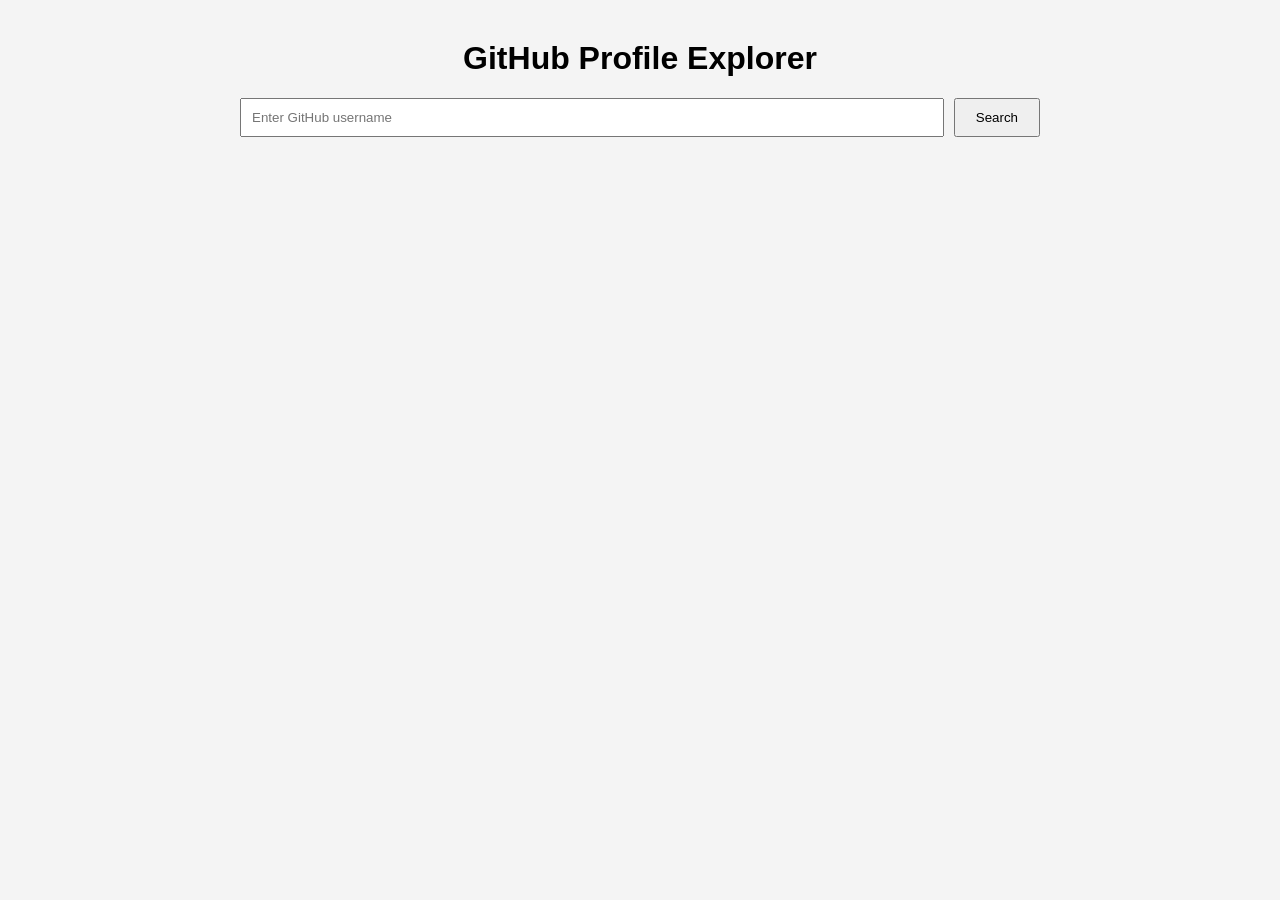
<file: MINI_PROJECTS/Github_Profile_Explorer/index.html>
<!doctype html>
<html lang="en">
  <head>
    <meta charset="UTF-8" />
    <meta name="viewport" content="width=device-width, initial-scale=1.0" />

    <title>GitHub Profile Explorer</title>

    <link rel="stylesheet" href="style.css" />
  </head>

  <body>
    <div class="container">
      <h1>GitHub Profile Explorer</h1>

      <div class="search-box">
        <input type="text" id="username" placeholder="Enter GitHub username" />

        <button id="searchBtn">Search</button>
      </div>

      <div id="profile"></div>

      <div id="repositories"></div>
    </div>

    <script src="script.js"></script>
  </body>
</html>
</file>
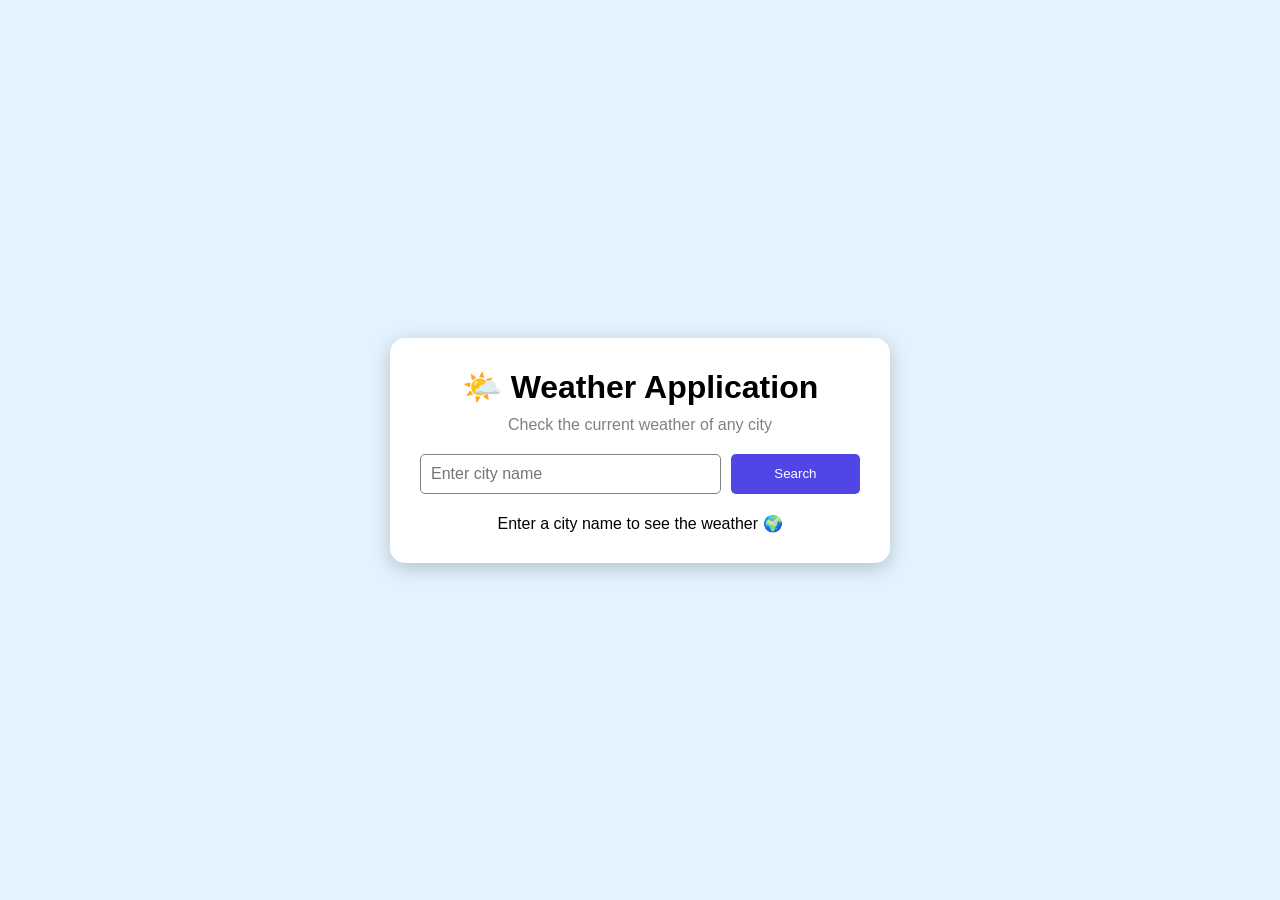
<file: MINI_PROJECTS/Weather_App/index.html>
<!DOCTYPE html>
<html lang="en">

<head>
    <meta charset="UTF-8">
    <meta name="viewport" content="width=device-width, initial-scale=1.0">

    <title>Weather Application</title>

    <link rel="stylesheet" href="./style.css">
</head>

<body>

    <div class="container">

        <div class="weather-app">

            <h1>🌤️ Weather Application</h1>
            <p class="subtitle">Check the current weather of any city</p>

            <div class="search-box">

                <input
                    type="text"
                    id="inputElement"
                    placeholder="Enter city name"
                >

                <button id="searchBtn">
                    Search
                </button>

            </div>

            <div id="weatherData">

                <p class="welcome-message">
                    Enter a city name to see the weather 🌍
                </p>

            </div>

        </div>

    </div>

    <script src="./script.js"></script>

</body>

</html>
</file>
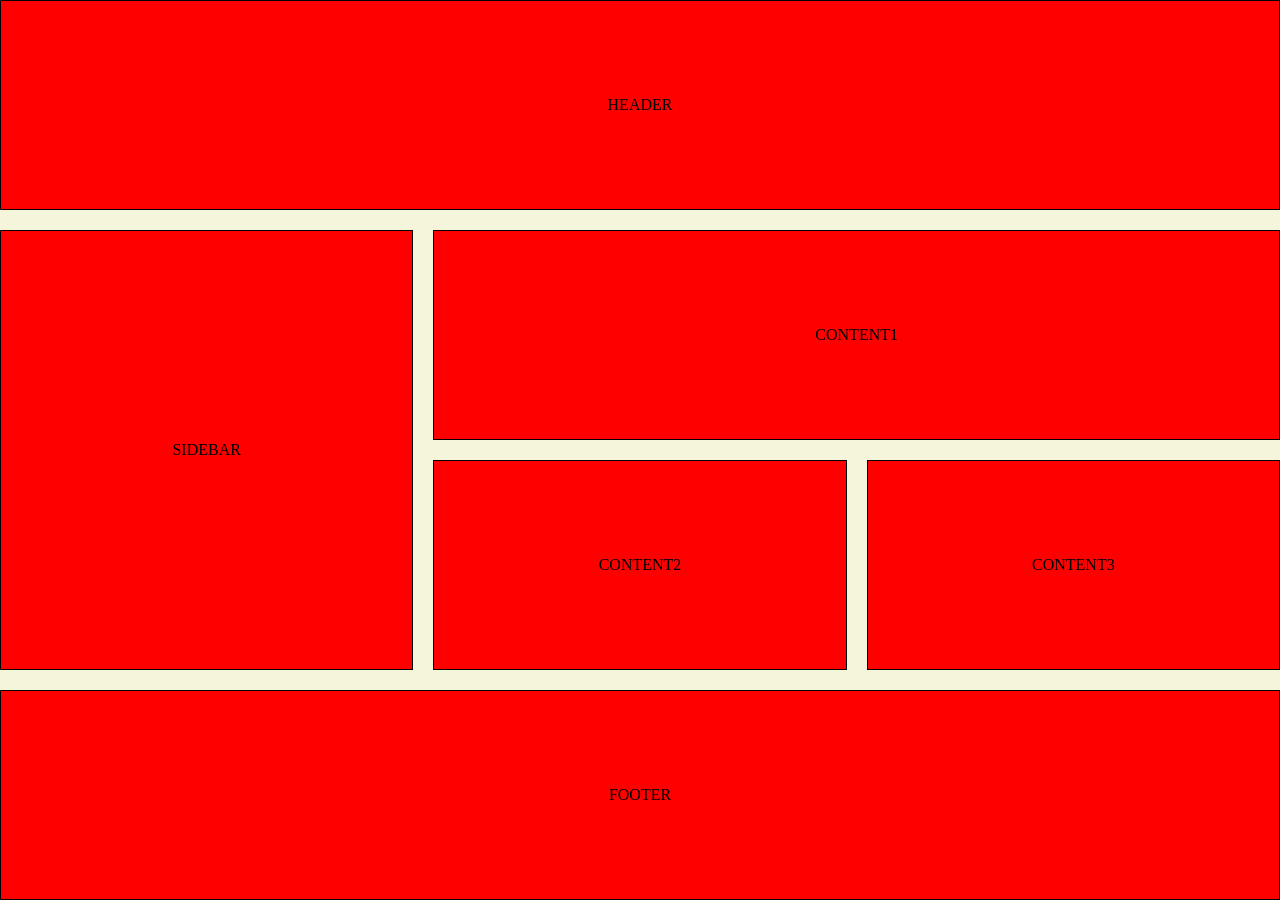
<file: MINI_PROJECTS/Website_Layout/index.html>
<!DOCTYPE html>
<html lang="en">
<head>
    <meta charset="UTF-8">
    <meta name="viewport" content="width=device-width, initial-scale=1.0">
    <title>Document</title>
    <link rel="stylesheet" href="./index.css">
</head>
<body>

    <div class="container">
        <div class="box" id="HEADER">HEADER</div>
        <div class="box" id="SIDEBAR">SIDEBAR</div>
        <div class="box" id="CONTENT1">CONTENT1</div>
        <div class="box" id="CONTENT2">CONTENT2</div>
        <div class="box" id="CONTENT3">CONTENT3</div>
        <div class="box" id="FOOTER">FOOTER</div>
    </div>
    
</body>
</html>
</file>
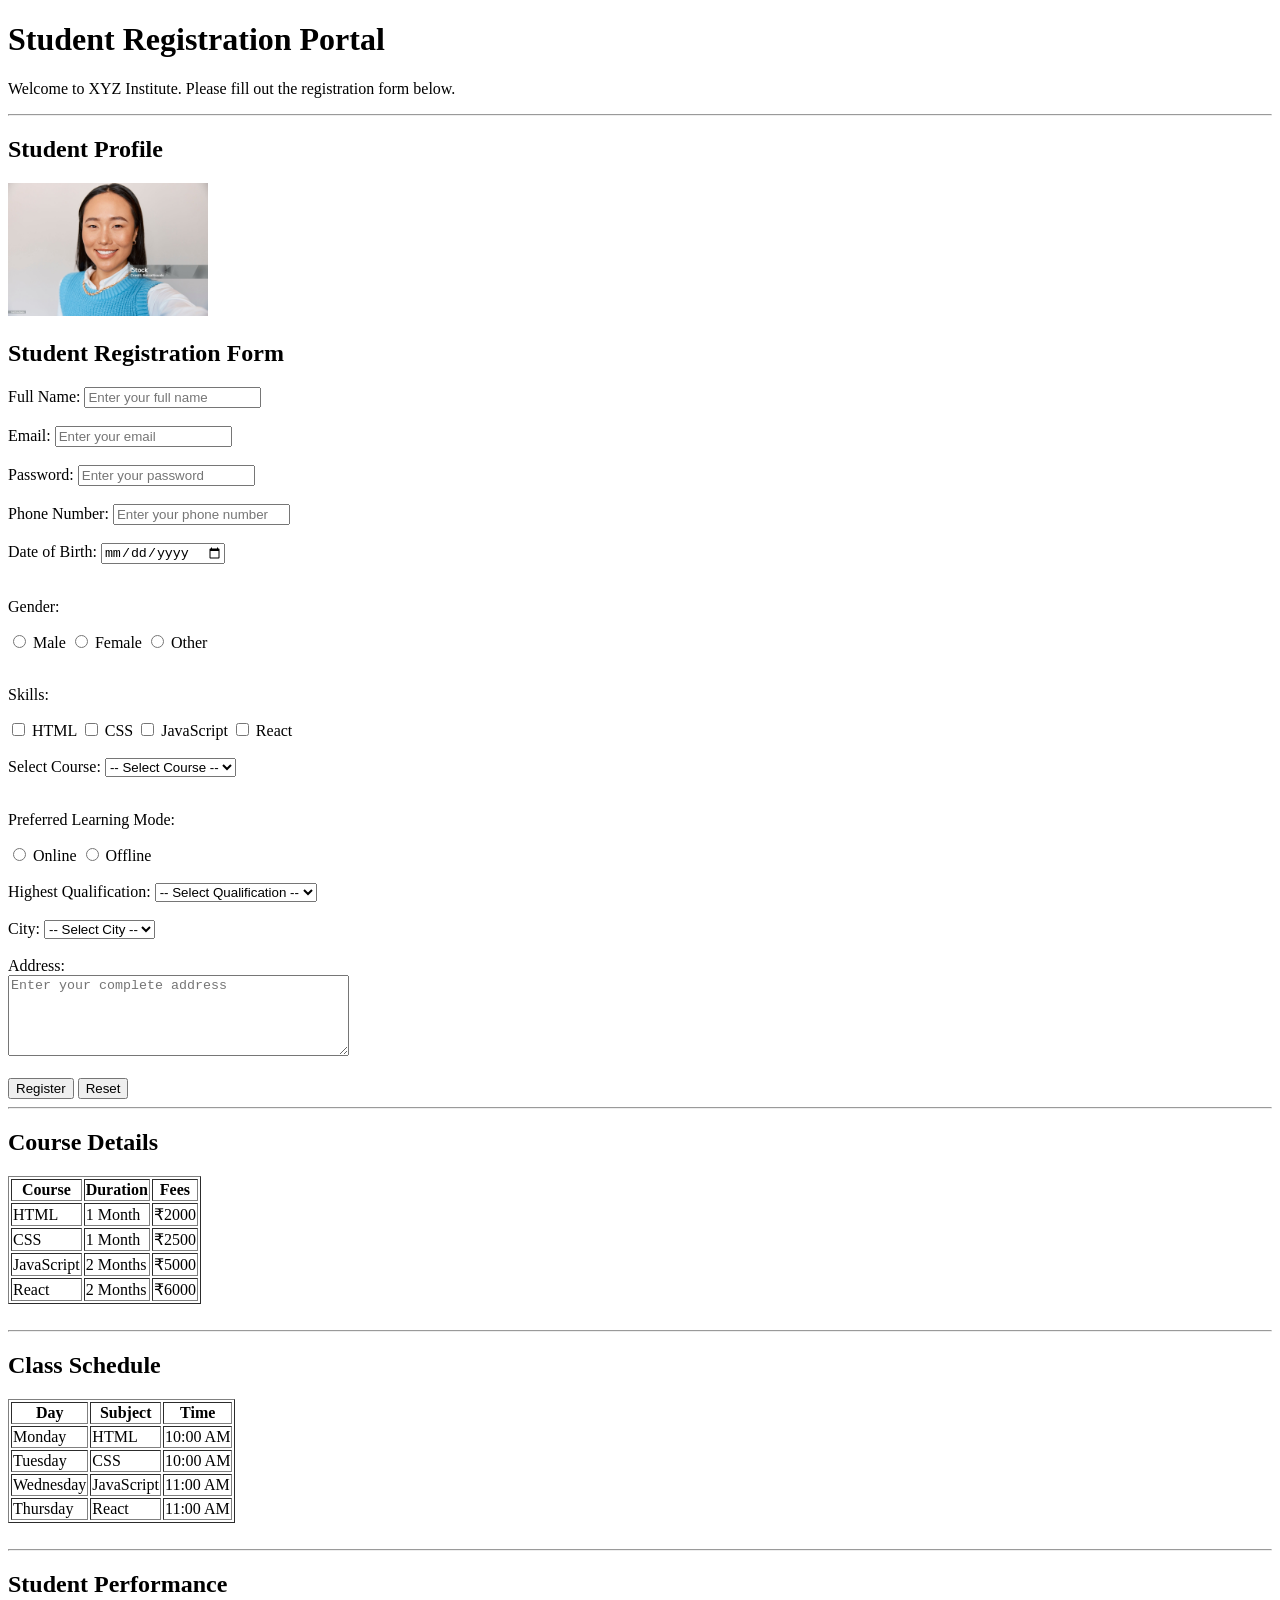
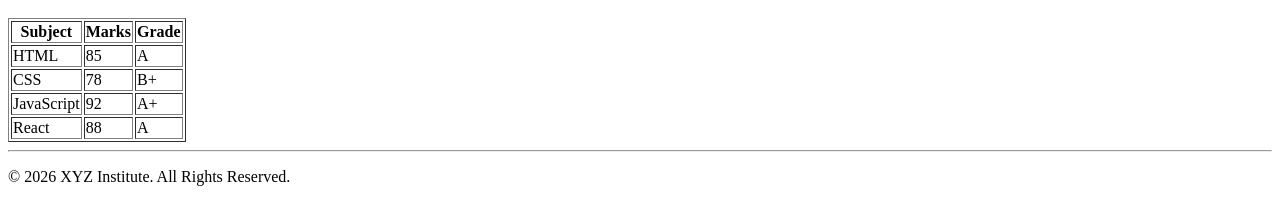
<file: MINI_PROJECTS/Module_1/Student_Registration_Form/index.html>
<!DOCTYPE html>
<html lang="en">
<head>
    <meta charset="UTF-8">
    <meta name="viewport" content="width=device-width, initial-scale=1.0">
    <title>Student Registration Portals</title>
</head>
<body>

   

    <h1>Student Registration Portal</h1>

    <p>
        Welcome to XYZ Institute.
        Please fill out the registration form below.
    </p>

    <hr>



    <h2>Student Profile</h2>

    <img src="./istockphoto-1487465664-2048x2048.jpg" alt="this is user profile image" width="200">

   


   

    <h2>Student Registration Form</h2>

    <form>


        <label for="name">Full Name:</label>

        <input
            type="text"
            id="name"
            name="name"
            placeholder="Enter your full name"
        >

        <br><br>



        <label for="email">Email:</label>

        <input
            type="email"
            id="email"
            name="email"
            placeholder="Enter your email"
        >

        <br><br>



        <label for="password">Password:</label>

        <input
            type="password"
            id="password"
            name="password"
            placeholder="Enter your password"
        >

        <br><br>



        <label for="phone">Phone Number:</label>

        <input
            type="tel"
            id="phone"
            name="phone"
            placeholder="Enter your phone number"
        >

        <br><br>



        <label for="dob">Date of Birth:</label>

        <input
            type="date"
            id="dob"
            name="dob"
        >

        <br><br>



        <p>Gender:</p>

        <input
            type="radio"
            id="male"
            name="gender"
            value="male"
        >

        <label for="male">Male</label>


        <input
            type="radio"
            id="female"
            name="gender"
            value="female"
        >

        <label for="female">Female</label>


        <input
            type="radio"
            id="other"
            name="gender"
            value="other"
        >

        <label for="other">Other</label>

        <br><br>



        <p>Skills:</p>

        <input
            type="checkbox"
            id="html"
            name="skills"
            value="html"
        >

        <label for="html">HTML</label>


        <input
            type="checkbox"
            id="css"
            name="skills"
            value="css"
        >

        <label for="css">CSS</label>


        <input
            type="checkbox"
            id="javascript"
            name="skills"
            value="javascript"
        >

        <label for="javascript">JavaScript</label>


        <input
            type="checkbox"
            id="react"
            name="skills"
            value="react"
        >

        <label for="react">React</label>

        <br><br>



        <label for="course">Select Course:</label>

        <select
            id="course"
            name="course"
        >

            <option value="">
                -- Select Course --
            </option>

            <option value="html">
                HTML
            </option>

            <option value="css">
                CSS
            </option>

            <option value="javascript">
                JavaScript
            </option>

            <option value="react">
                React
            </option>

        </select>

       
        <br><br>



        <p>Preferred Learning Mode:</p>

        <input
            type="radio"
            id="online"
            name="learning_mode"
            value="online"
        >

        <label for="online">Online</label>


        <input
            type="radio"
            id="offline"
            name="learning_mode"
            value="offline"
        >

        <label for="offline">Offline</label>

        <br><br>



        <label for="qualification">
            Highest Qualification:
        </label>

        <select
            id="qualification"
            name="qualification"
        >

            <option value="">
                -- Select Qualification --
            </option>

            <option value="10th">
                10th
            </option>

            <option value="12th">
                12th
            </option>

            <option value="diploma">
                Diploma
            </option>

            <option value="graduation">
                Graduation
            </option>

            <option value="post-graduation">
                Post Graduation
            </option>

        </select>

        <br><br>



        <label for="city">City:</label>

        <select
            id="city"
            name="city"
        >

            <option value="">
                -- Select City --
            </option>

            <option value="delhi">
                Delhi
            </option>

            <option value="gurgaon">
                Gurgaon
            </option>

            <option value="noida">
                Noida
            </option>

            <option value="ghaziabad">
                Ghaziabad
            </option>

        </select>

        <br><br>



        <label for="address">Address:</label>

        <br>

        <textarea
            id="address"
            name="address"
            rows="5"
            cols="40"
            placeholder="Enter your complete address"
        ></textarea>

        <br><br>


       

        <input
            type="submit"
            value="Register"
        >

        <input
            type="reset"
            value="Reset"
        >

    </form>


    <hr>


   
    <h2>Course Details</h2>

    <table border="1">

        <tr>
            <th>Course</th>
            <th>Duration</th>
            <th>Fees</th>
        </tr>

        <tr>
            <td>HTML</td>
            <td>1 Month</td>
            <td>₹2000</td>
        </tr>

        <tr>
            <td>CSS</td>
            <td>1 Month</td>
            <td>₹2500</td>
        </tr>

        <tr>
            <td>JavaScript</td>
            <td>2 Months</td>
            <td>₹5000</td>
        </tr>

        <tr>
            <td>React</td>
            <td>2 Months</td>
            <td>₹6000</td>
        </tr>

    </table>


    <br>

    <hr>


   

    <h2>Class Schedule</h2>

    <table border="1">

        <tr>
            <th>Day</th>
            <th>Subject</th>
            <th>Time</th>
        </tr>

        <tr>
            <td>Monday</td>
            <td>HTML</td>
            <td>10:00 AM</td>
        </tr>

        <tr>
            <td>Tuesday</td>
            <td>CSS</td>
            <td>10:00 AM</td>
        </tr>

        <tr>
            <td>Wednesday</td>
            <td>JavaScript</td>
            <td>11:00 AM</td>
        </tr>

        <tr>
            <td>Thursday</td>
            <td>React</td>
            <td>11:00 AM</td>
        </tr>

    </table>


    <br>

    <hr>


   
    <h2>Student Performance</h2>

    <table border="1">

        <tr>
            <th>Subject</th>
            <th>Marks</th>
            <th>Grade</th>
        </tr>

        <tr>
            <td>HTML</td>
            <td>85</td>
            <td>A</td>
        </tr>

        <tr>
            <td>CSS</td>
            <td>78</td>
            <td>B+</td>
        </tr>

        <tr>
            <td>JavaScript</td>
            <td>92</td>
            <td>A+</td>
        </tr>

        <tr>
            <td>React</td>
            <td>88</td>
            <td>A</td>
        </tr>

    </table>


   

    <hr>

    <p>
        © 2026 XYZ Institute. All Rights Reserved.
    </p>

</body>
</html>
</file>
<file: MINI_PROJECTS/Github_Profile_Explorer/style.css>
body {
  font-family: Arial, sans-serif;
  background: #f4f4f4;
  margin: 0;
}

.container {
  width: 800px;
  margin: 40px auto;
}

h1 {
  text-align: center;
}

.search-box {
  display: flex;
  gap: 10px;
  margin-bottom: 30px;
}

input {
  padding: 10px;
  flex: 1;
}

button {
  padding: 10px 20px;
  cursor: pointer;
}

.profile {
  background: white;
  padding: 20px;
  display: flex;
  gap: 20px;
  margin-bottom: 20px;
}

.profile img {
  width: 120px;
  height: 120px;
  border-radius: 50%;
}

.repo {
  background: white;
  padding: 15px;
  margin-bottom: 10px;
}

.repo a {
  text-decoration: none;
}
</file>
<file: MINI_PROJECTS/Weather_App/style.css>
* {
    margin: 0;
    padding: 0;
    box-sizing: border-box;
}

body {
    font-family: Arial, sans-serif;

    min-height: 100vh;

    display: flex;
    justify-content: center;
    align-items: center;

    background-color: #e3f2fd;
}

.container {
    width: 500px;
}

.weather-app {
    background-color: white;

    padding: 30px;

    border-radius: 15px;

    text-align: center;

    box-shadow: 0 5px 20px rgba(0, 0, 0, 0.2);
}

.weather-app h1 {
    margin-bottom: 10px;
}

.subtitle {
    color: gray;
    margin-bottom: 20px;
}


.search-box {
    display: flex;
    gap: 10px;

    margin-bottom: 20px;
}

.search-box input {
    width: 70%;

    padding: 10px;

    border: 1px solid gray;

    border-radius: 5px;

    font-size: 16px;
}

.search-box button {
    width: 30%;

    padding: 10px;

    border: none;

    border-radius: 5px;

    background-color: #4f46e5;

    color: white;

    cursor: pointer;
}


.location h2 {
    margin-bottom: 5px;
}

.location p {
    color: gray;
}

.main-weather {
    margin: 20px 0;
}

.weather-icon {
    width: 70px;
}

.temperature {
    font-size: 45px;
    font-weight: bold;

    margin: 10px 0;
}

.condition {
    font-size: 18px;
    color: #555;
}

.feels-like {
    color: gray;

    margin-top: 5px;
}


.weather-details {
    display: flex;
    gap: 10px;
}

.weather-card {
    width: 25%;

    background-color: #f1f5f9;

    padding: 15px;

    border-radius: 8px;
}

.weather-card h3 {
    font-size: 14px;

    color: gray;

    margin-bottom: 5px;
}

.weather-card p {
    font-size: 18px;

    font-weight: bold;
}

.observation {
    margin-top: 15px;

    color: gray;

    font-size: 13px;
}
</file>
<file: MINI_PROJECTS/Website_Layout/index.css>
*{
    margin: 0;
    padding: 0;
    box-sizing: border-box;
}

.container{
    width: 100%;
    height: 100vh;
    background: beige;
    display: grid;
    grid-template-columns: 1fr 1fr 1fr;
    grid-row-gap: 20px;
    grid-column-gap: 20px;
}


.box{
    border: 1px solid black;
    background: red;
    display: flex;
    justify-content: center;
    align-items: center;
}

#HEADER{
    grid-column-start: 1;
    grid-column-end: 4;
}

#SIDEBAR{
    grid-row-start: 2;
    grid-row-end: 4;
}

#CONTENT1{
    grid-column-start: 2;
    grid-column-end: 4;
}

#FOOTER{
    grid-column-start: 1;
    grid-column-end: 4;
}
</file>
